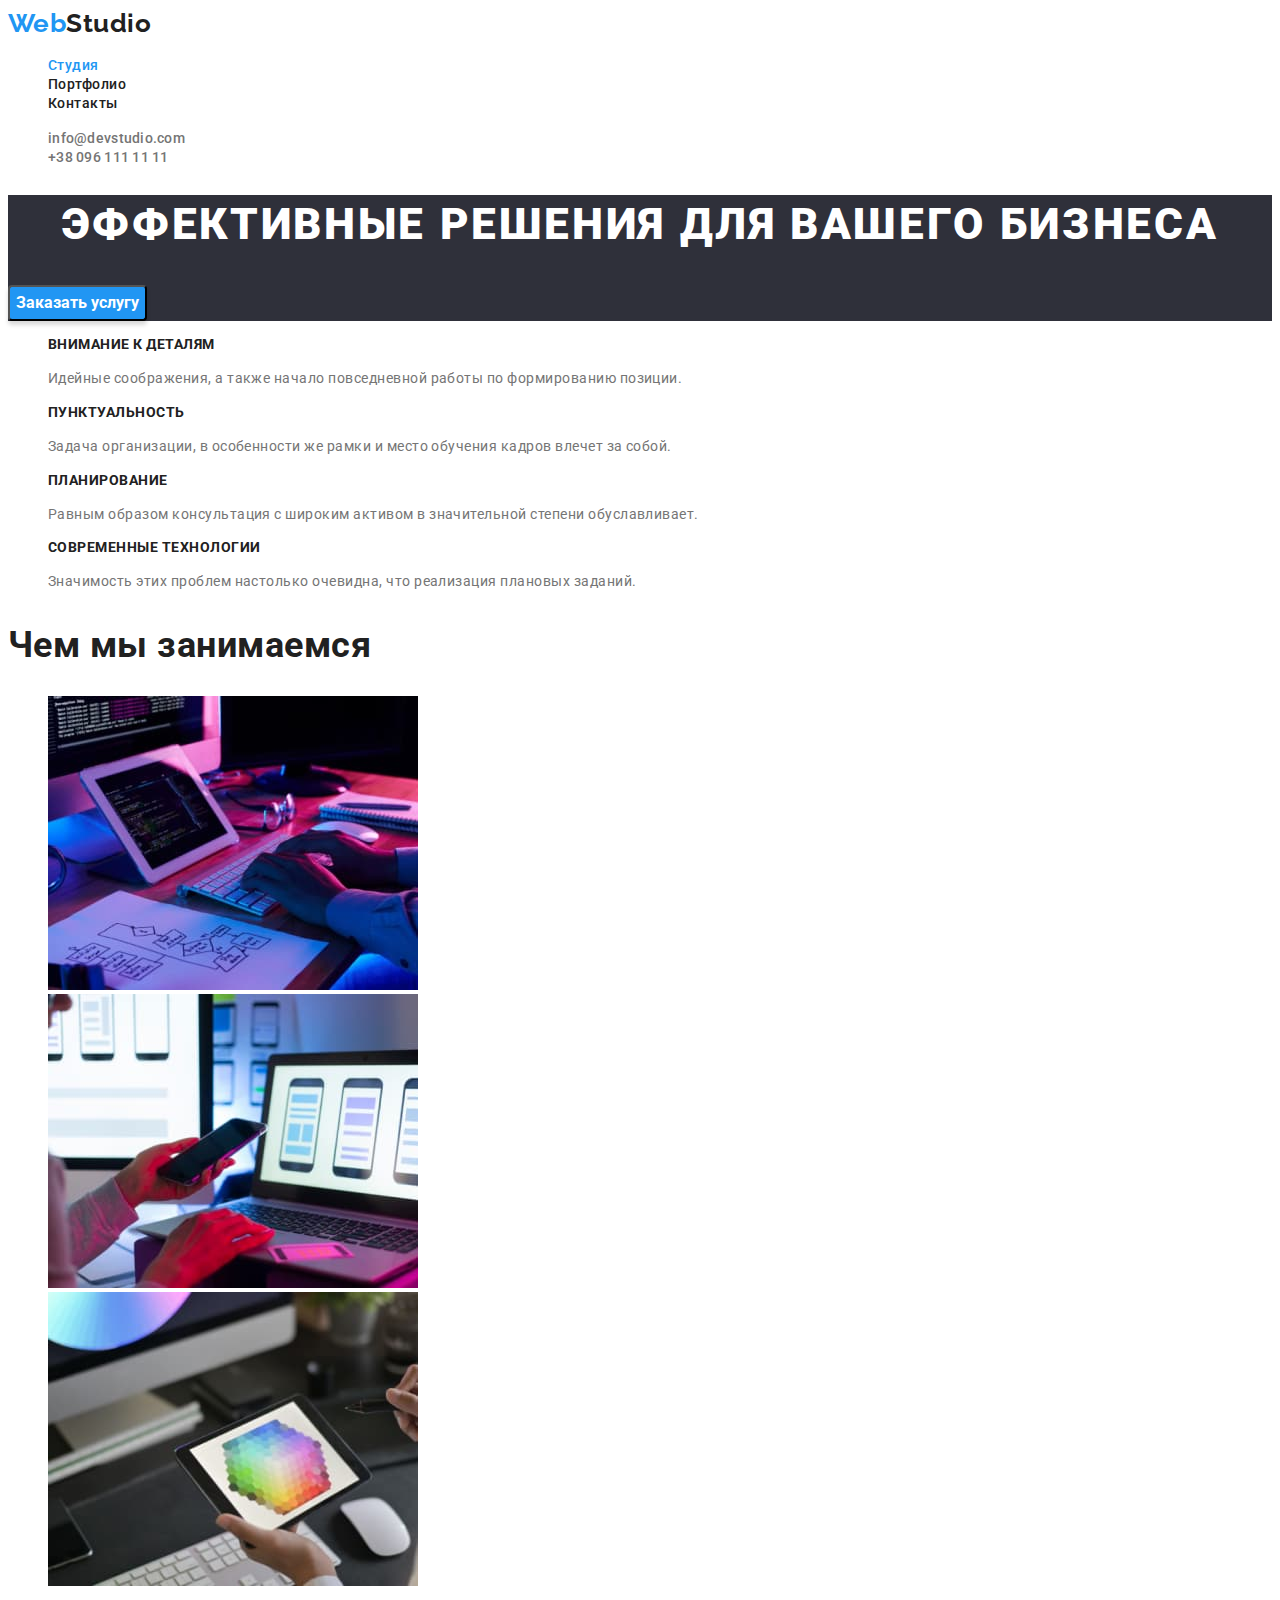
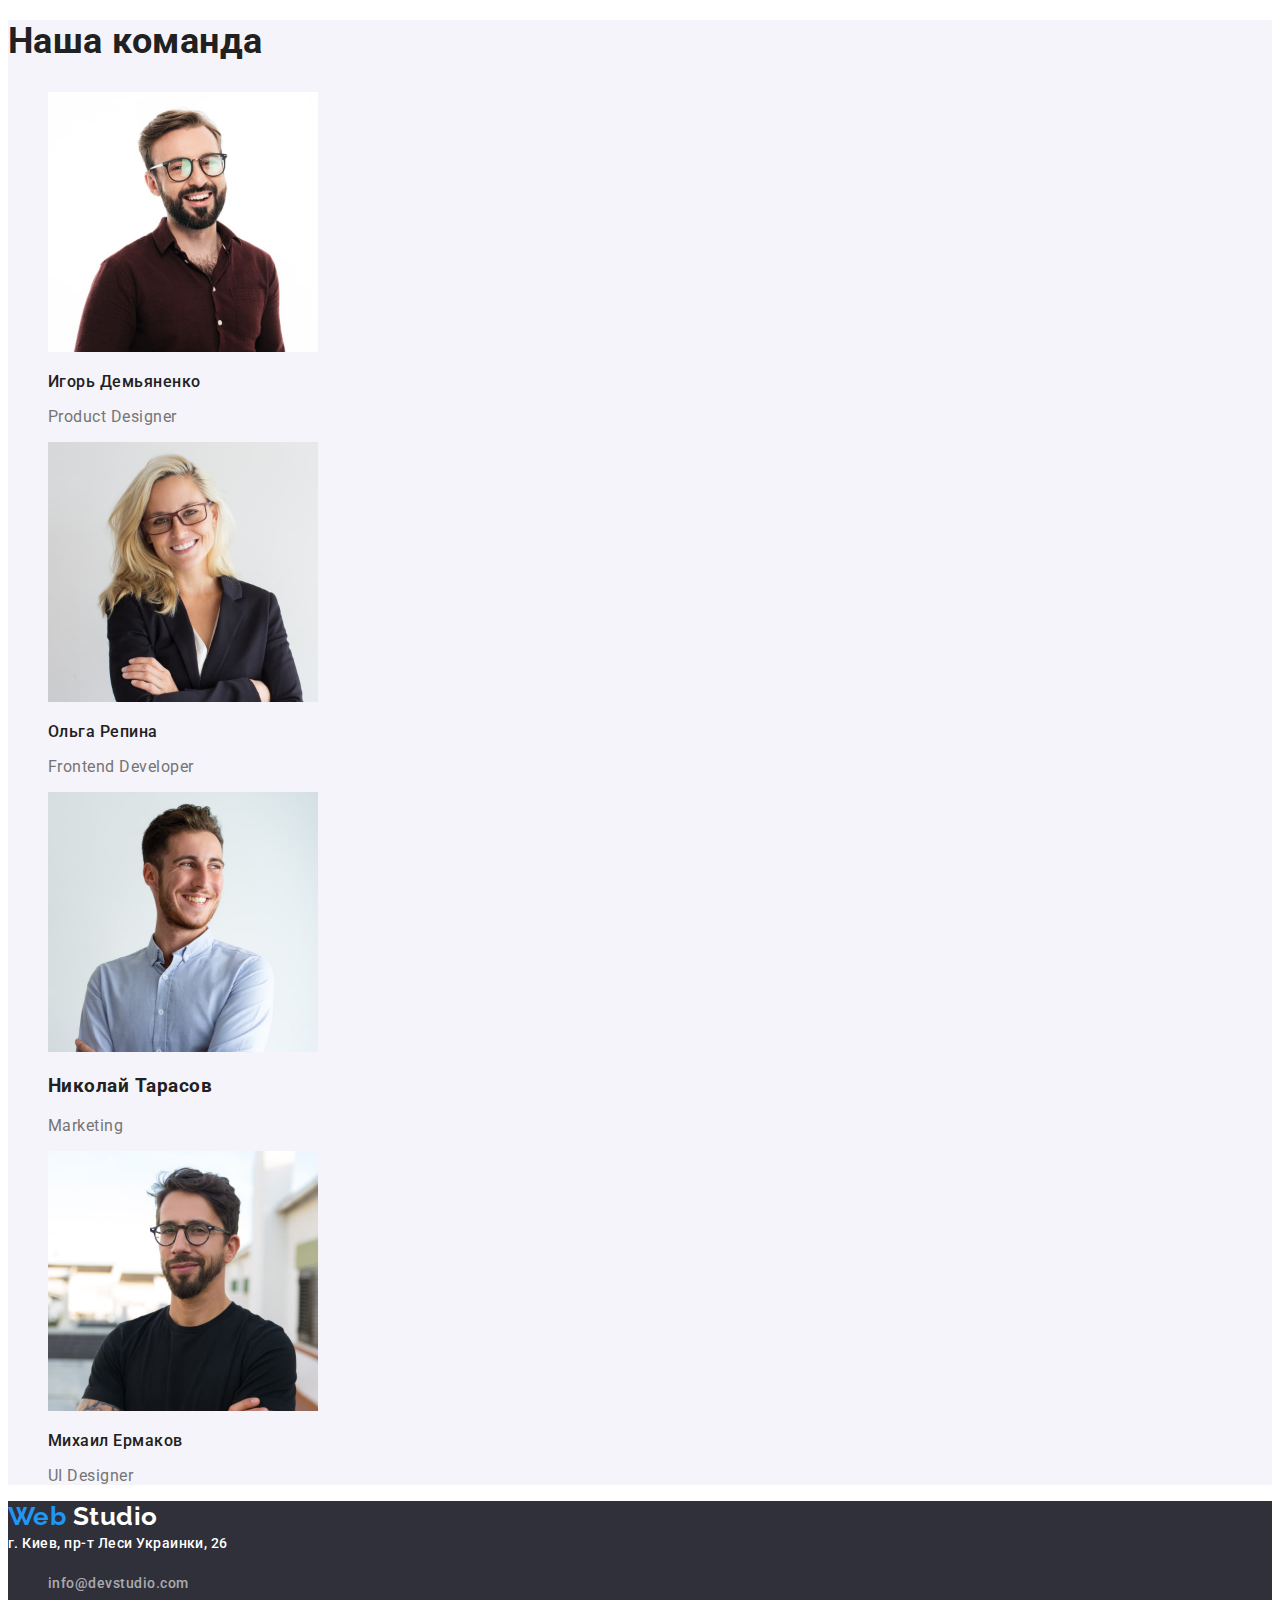
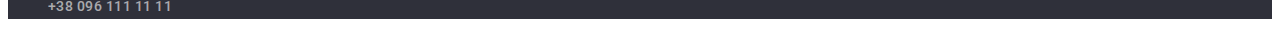
<file: index.html>
<!DOCTYPE html>
<html lang="ru">
  <head>
    <meta charset="UTF-8" />
    <meta http-equiv="X-UA-Compatible" content="IE=edge" />
    <meta name="viewport" content="width=device-width, initial-scale=1.0" />
    <title>Студия</title>
    <link rel="stylesheet" href="./css/styles.css" />
    <link rel="preconnect" href="https://fonts.googleapis.com" />
    <link rel="preconnect" href="https://fonts.gstatic.com" crossorigin />
    <link
      href="https://fonts.googleapis.com/css2?family=Raleway:wght@700&family=Roboto:wght@400;500;700;900&display=swap"
      rel="stylesheet"
    />
  </head>

  <body>
    <!--главный блок навигации-->
    <!--Header-->
    <header class="header">
      <a href="" class="logo"> <span class="logo-accent">Web</span>Studio </a>
      <nav>
        <ul class="site-nav list">
          <li>
            <a href="./index.html" class="header-link link current">Студия</a>
          </li>
          <li>
            <a href="./portfolio.html" class="header-link link">Портфолио</a>
          </li>
          <li>
            <a href="" class="header-link link">Контакты</a>
          </li>
        </ul>
      </nav>

      <!--Contact list-->
      <ul class="contact list">
        <li>
          <a href="mailto:info@devstudio.com" class="link contact-item"
            >info@devstudio.com</a
          >
        </li>
        <li>
          <a href="tel:+380961111111" class="link contact-item"
            >+38 096 111 11 11</a
          >
        </li>
      </ul>
    </header>

    <!-- hero -->
    <main>
      <section class="hero">
        <h1 class="hero-title">Эффективные решения для вашего бизнеса</h1>
        <button type="button" class="hero-button">Заказать услугу</button>
        <!--to hide h2-->
        <h2 style="display: none">Наши особенности</h2>
      </section>

      <!-- Features -->
      <section class="features">
        <ul class="features-list list">
          <li>
            <h3 class="features-title">Внимание к деталям</h3>
            <p class="features-item">
              Идейные соображения, а также начало повседневной работы по
              формированию позиции.
            </p>
          </li>

          <li>
            <h3 class="features-title">Пунктуальность</h3>
            <p class="features-item">
              Задача организации, в особенности же рамки и место обучения кадров
              влечет за собой.
            </p>
          </li>

          <li>
            <h3 class="features-title">Планирование</h3>
            <p class="features-item">
              Равным образом консультация с широким активом в значительной
              степени обуславливает.
            </p>
          </li>

          <li>
            <h3 class="features-title">Современные технологии</h3>
            <p class="features-item">
              Значимость этих проблем настолько очевидна, что реализация
              плановых заданий.
            </p>
          </li>
        </ul>
      </section>

      <section>
        <h2 class="works">Чем мы занимаемся</h2>
      </section>

      <!--Cards-->
      <section>
        <!--to hide h2-->
        <h2 style="display: none">Photos</h2>

        <ul class="cards-list list">
          <li class="card-item">
            <img
              src="./images/img_1.jpg"
              alt="Работа на компьютере"
              width="370"
            />
          </li>
          <li class="card-item">
            <img
              src="./images/img_2.jpg"
              alt="Работа на компьютере и телефоне"
              width="370"
            />
          </li>
          <li class="card-item">
            <img
              src="./images/img_3.jpg"
              alt="Работа на компьютере и планшете"
              width="370"
            />
          </li>
        </ul>
      </section>

      <!--Our team-->
      <section class="team">
        <h2 class="team-members">Наша команда</h2>
        <ul class="team-member-list list">
          <li>
            <img
              src="./images/img_product_designer.jpg"
              alt="Product Designer"
              width="270"
            />
            <h3 class="team-member-name">Игорь Демьяненко</h3>
            <p lang="en" class="team-member-position">Product Designer</p>
          </li>
          <li>
            <img
              src="./images/img_frontend_developer.jpg"
              alt="Frontend Developer"
              width="270"
            />
            <h3 class="team-member-name">Ольга Репина</h3>
            <p lang="en" class="team-member-position">Frontend Developer</p>
          </li>
          <li>
            <img src="./images/img_marketing.jpg" alt="Marketing" width="270" />
            <h3 class="team-member name">Николай Тарасов</h3>
            <p lang="en" class="team-member-position">Marketing</p>
          </li>
          <li>
            <img
              src="./images/img_ui_designer.jpg"
              alt="UI Designer"
              width="270"
            />
            <h3 class="team-member-name">Михаил Ермаков</h3>
            <p lang="en" class="team-member-position">UI Designer</p>
          </li>
        </ul>
      </section>
    </main>

    <!-- Footer -->
    <footer class="footer">
      <a href="" class="logo">
        <span class="logo-accent">Web</span>
        Studio</a
      >

      <!-- Footer contacts -->
      <address class="address link">г. Киев, пр-т Леси Украинки, 26</address>

      <ul class="ft-contact list">
        <li>
          <a href="mailto:info@devstudio.com" class="link ft-contact-item"
            >info@devstudio.com</a
          >
        </li>
        <li>
          <a href="tel:+380961111111" class="link ft-contact-item"
            >+38 096 111 11 11</a
          >
        </li>
      </ul>
    </footer>
  </body>
</html>
</file>
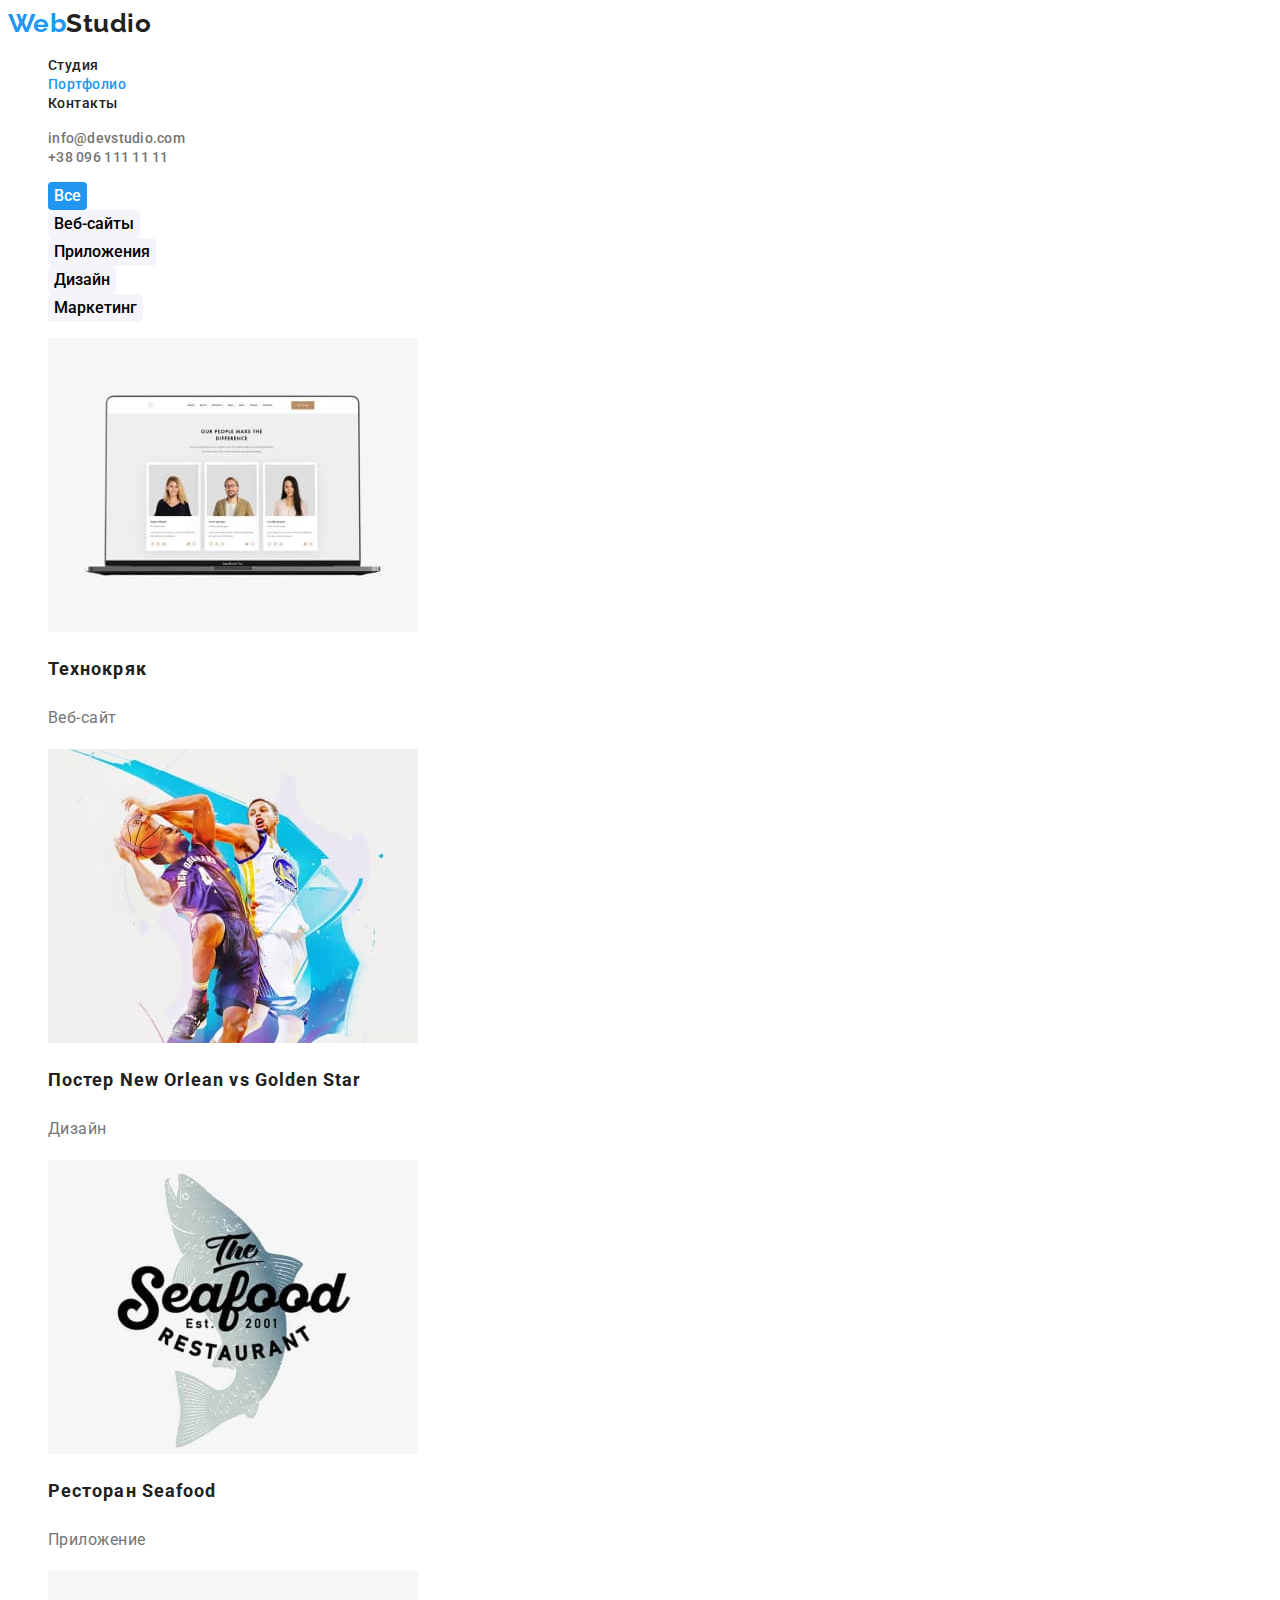
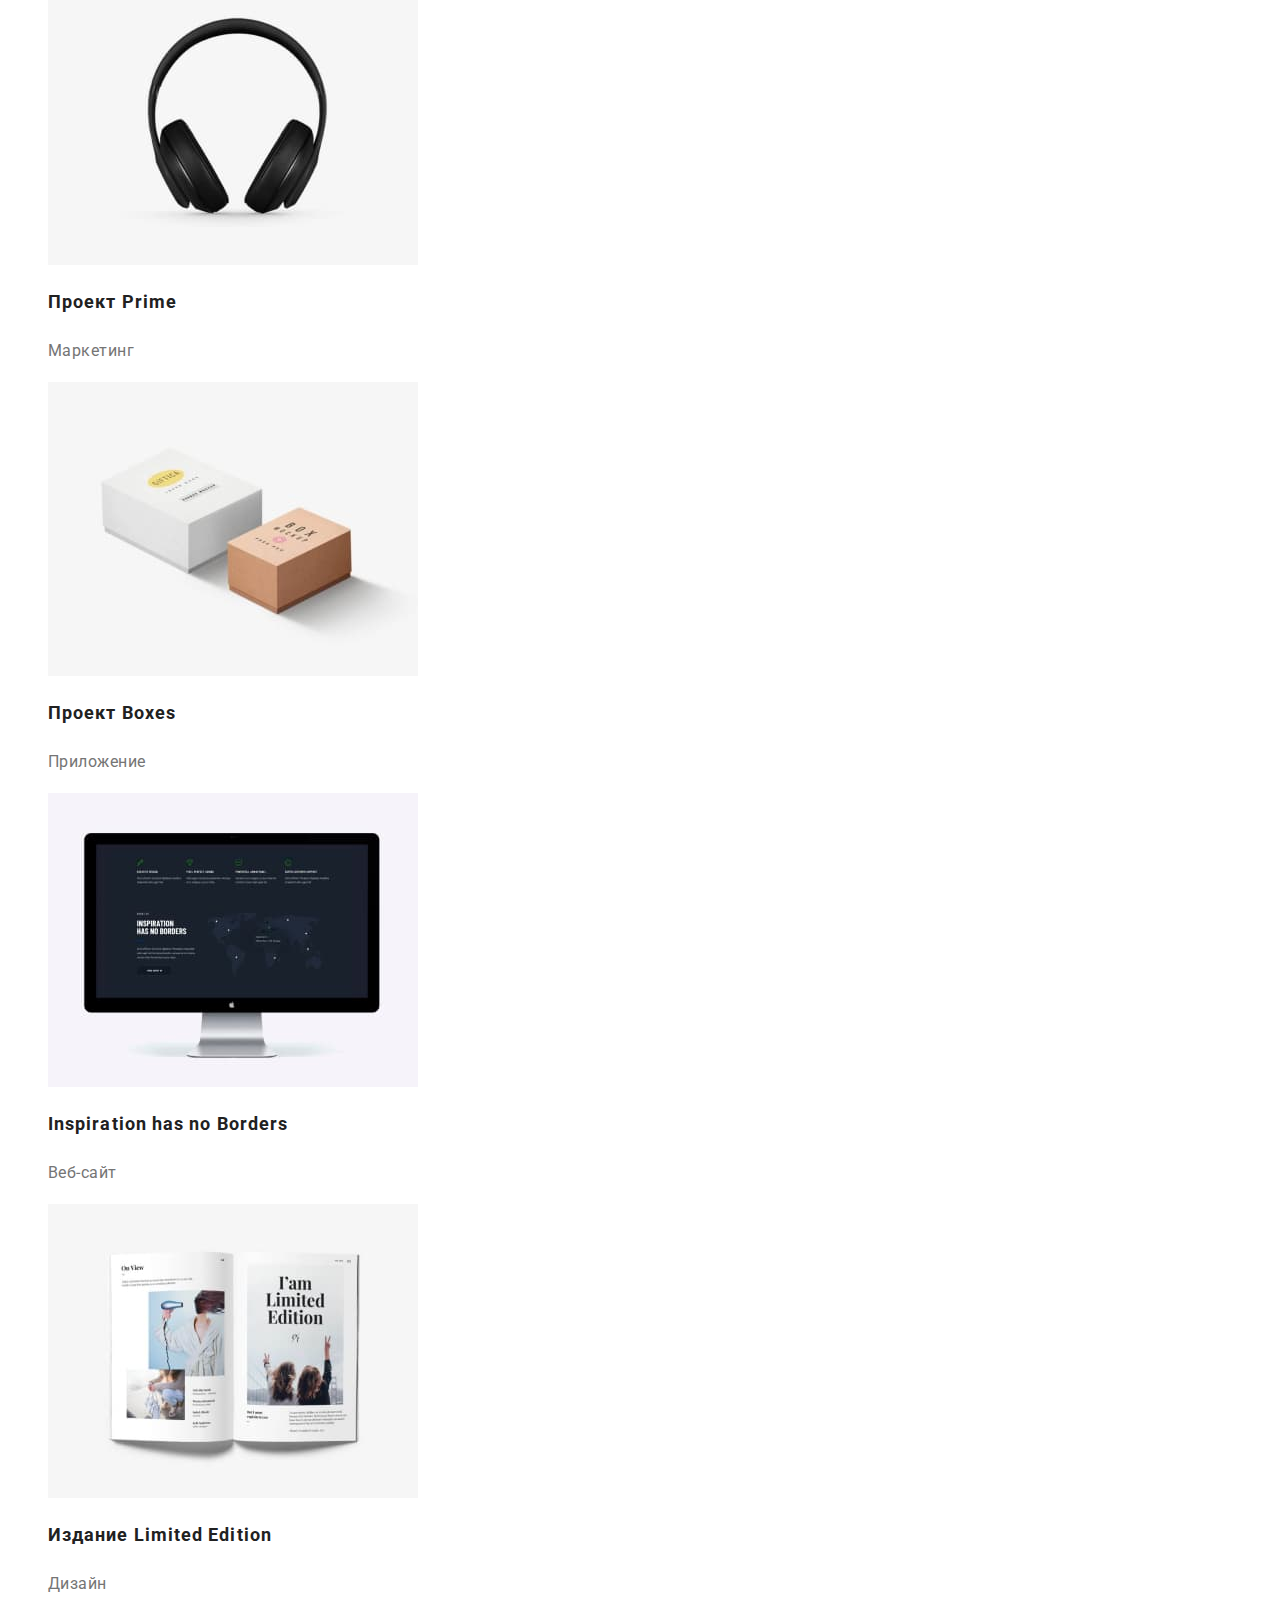
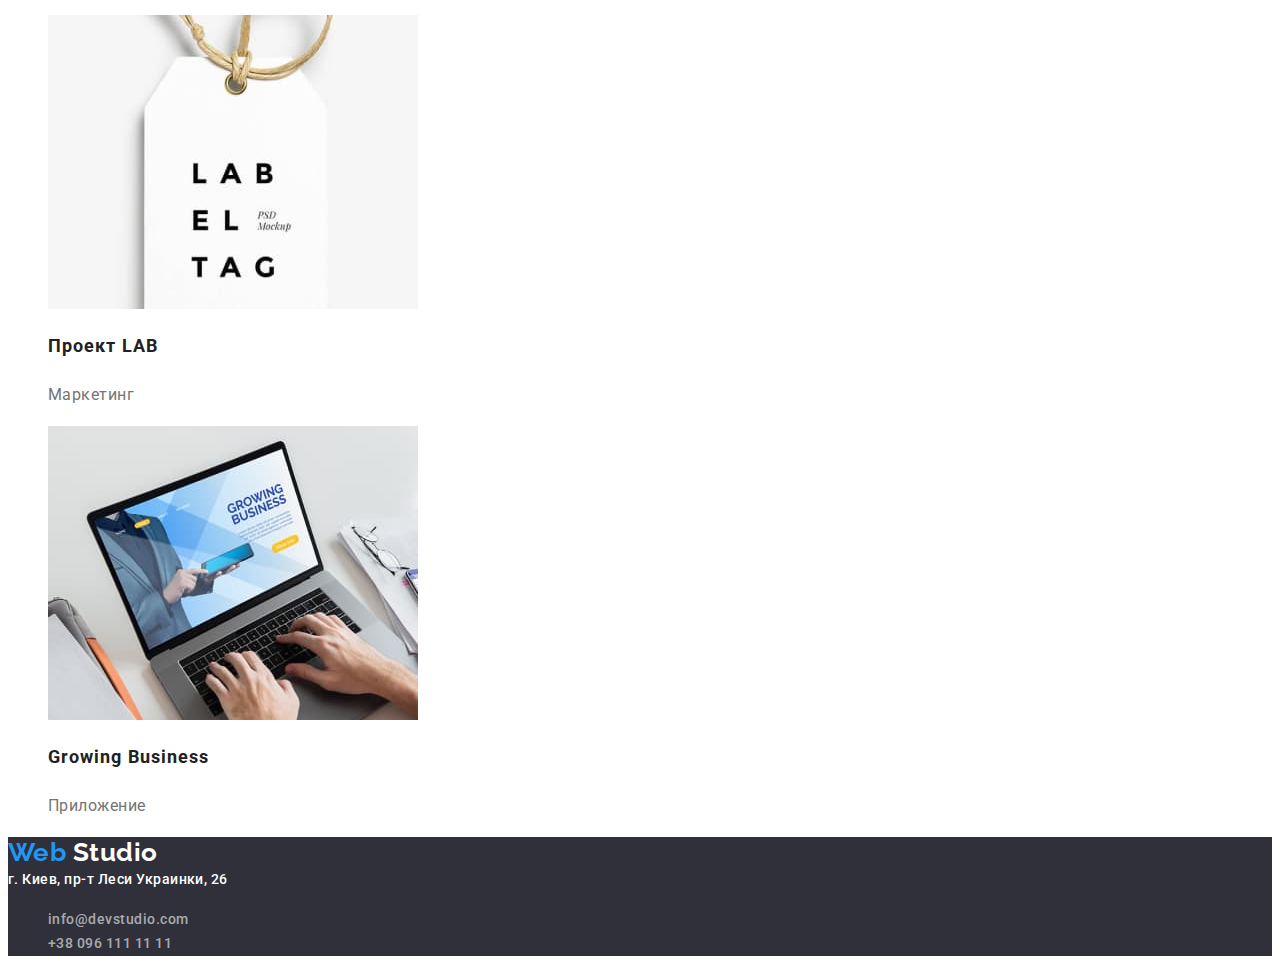
<file: portfolio.html>
<!DOCTYPE html>
<html lang="ru">
  <head>
    <meta charset="UTF-8" />
    <meta http-equiv="X-UA-Compatible" content="IE=edge" />
    <meta name="viewport" content="width=device-width, initial-scale=1.0" />
    <title>Портфолио</title>
    <link rel="preconnect" href="https://fonts.googleapis.com" />
    <link rel="preconnect" href="https://fonts.gstatic.com" crossorigin />
    <link
      href="https://fonts.googleapis.com/css2?family=Raleway:wght@700&family=Roboto:wght@400;500;700;900&display=swap"
      rel="stylesheet"
    />
    <link rel="stylesheet" href="./css/styles.css" />
  </head>
  <body>
    <!--главный блок навигации-->
    <!--Header-->
    <header class="header">
      <a href="" class="logo"><span class="logo-accent">Web</span>Studio</a>
      <nav>
        <ul class="site-nav list">
          <li>
            <a href="./index.html" class="header-link link">Студия</a>
          </li>
          <li>
            <a href="./portfolio.html" class="header-link link current"
              >Портфолио</a
            >
          </li>
          <li>
            <a href="" class="header-link link">Контакты</a>
          </li>
        </ul>
      </nav>

      <!--Contact list-->
      <ul class="contact list">
        <li>
          <a href="mailto:info@devstudio.com" class="link contact-item"
            >info@devstudio.com</a
          >
        </li>
        <li>
          <a href="tel:+380961111111" class="link contact-item"
            >+38 096 111 11 11</a
          >
        </li>
      </ul>
    </header>

    <!-- Filters -->
    <section>
      <ul class="filter-list list">
        <li class="list-item">
          <button type="button" class="button current">Все</button>
        </li>
        <li class="list-item">
          <button type="button" class="button">Веб-сайты</button>
        </li>
        <li class="list-item">
          <button type="button" class="button">Приложения</button>
        </li>
        <li class="list-item">
          <button type="button" class="button">Дизайн</button>
        </li>
        <li class="list-item">
          <button type="button" class="button">Маркетинг</button>
        </li>
      </ul>
    </section>

    <main>
      <!--to hide h1-->
      <h1 style="display: none">Портфолио</h1>

      <!-- Projects -->
      <section>
        <ul class="project-list list">
          <li class="project">
            <img
              src="./images/technokryak.jpg"
              alt="Технокряк"
              class="project-photo"
              width="370"
            />
            <h2 class="project-title">Технокряк</h2>
            <p class="project-item">Веб-сайт</p>
          </li>

          <li class="project">
            <img
              src="./images/poster.jpg"
              alt="Постер New Orlean vs Golden Star"
              class="project-photo"
              width="370"
            />
            <h2 class="project-title">Постер New Orlean vs Golden Star</h2>
            <p class="project-item">Дизайн</p>
          </li>

          <li class="project">
            <img
              src="./images/restaurant.jpg"
              alt="Ресторан Seafood"
              class="project-photo"
              width="370"
            />
            <h2 class="project-title">Ресторан Seafood</h2>
            <p class="project-item">Приложение</p>
          </li>

          <li class="project">
            <img
              src="./images/project_prime.jpg"
              alt="Проект Prime"
              class="project-photo"
              width="370"
            />
            <h2 class="project-title">Проект Prime</h2>
            <p class="project-item">Маркетинг</p>
          </li>

          <li class="project">
            <img
              src="./images/project_boxes.jpg"
              alt="Проект Boxes"
              class="project-photo"
              width="370"
            />
            <h2 class="project-title">Проект Boxes</h2>
            <p class="project-item">Приложение</p>
          </li>

          <li class="project">
            <img
              src="./images/inspiration.jpg"
              alt="Inspiration has no Borders"
              class="project-photo"
              width="370"
            />
            <h2 lang="en" class="project-title">Inspiration has no Borders</h2>
            <p class="project-item">Веб-сайт</p>
          </li>

          <li class="project">
            <img
              src="./images/limited_edition.jpg"
              alt="Издание Limited Edition"
              class="project-photo"
              width="370"
            />
            <h2 class="project-title">Издание Limited Edition</h2>
            <p class="project-item">Дизайн</p>
          </li>

          <li class="project">
            <img
              src="./images/project_lab.jpg"
              alt="Проект LAB"
              class="project-photo"
              width="370"
            />
            <h2 class="project-title">Проект LAB</h2>
            <p class="project-item">Маркетинг</p>
          </li>

          <li class="project">
            <img
              src="./images/growing_business.jpg"
              alt="Growing Business"
              class="project-photo"
              width="370"
            />
            <h2 lang="en" class="project-title">Growing Business</h2>
            <p class="project-item">Приложение</p>
          </li>
        </ul>
      </section>
    </main>

    <!-- Footer -->
    <footer class="footer">
      <a href="" class="logo">
        <span class="logo-accent">Web</span>
        Studio</a
      >

      <!-- Footer contacts -->
      <address class="address link">г. Киев, пр-т Леси Украинки, 26</address>

      <ul class="ft-contact list">
        <li>
          <a href="mailto:info@devstudio.com" class="link ft-contact-item"
            >info@devstudio.com</a
          >
        </li>
        <li>
          <a href="tel:+380961111111" class="link ft-contact-item"
            >+38 096 111 11 11</a
          >
        </li>
      </ul>
    </footer>
  </body>
</html>
</file>
<file: css/styles.css>
:root {
  --primary-text-color: #212121;
  --secondary-text-color: #757575;
  --accent-color: #2196f3;
  --accent-background-color: #2196f3;
  --accent-white-color: #ffff;
}

body {
  color: var(--primary-text-color);
  font-family: "Roboto", sans-serif;
  letter-spacing: 0.03em;
  background-color: #fff;
}

/* to delete all markers */
.list {
  list-style: none;
}
/* Buttons */
.button {
  font-family: inherit;
  font-weight: 500;
  font-size: 16px;
  line-height: 1.63;
  background: #f5f4fa;
  border-radius: 4px;
  border: transparent;
  cursor: pointer;
}
button:focus,
button:hover {
  color: #fff;
  background-color: var(--accent-background-color);
}

/* all links style */
.link {
  font-weight: 500;
  font-size: 14px;
  line-height: 1.14;
  text-decoration: none;
  color: var(--primary-text-color);
}

.link:hover,
.link:focus {
  text-decoration-color: var(--accent-color);
}
/* header */
.header .link.current {
  color: var(--accent-color);
}

.header-link:hover,
.header-link:focus {
  color: var(--accent-color);
}

.logo {
  font-family: "Raleway";
  font-weight: 700;
  font-size: 26px;
  line-height: 1.19;
  text-decoration: none;
  color: var(--primary-text-color);
}

.logo-accent {
  color: #2196f3;
}

.logo:hover,
.logo:focus {
  text-decoration-color: var(--accent-color);
}

/* contacts section */
.contact-item {
  font-weight: 500;
  font-size: 14px;
  line-height: 1.14;
  letter-spacing: 0.02em;
  color: var(--secondary-text-color);
}
.contact-item:hover,
.contact-item:focus {
  color: var(--accent-color);
}

/* Footer */
.footer {
  background-color: #2f303a;
}

.footer .logo {
  color: var(--accent-white-color);
}
.footer .ft-contact-item {
  font-size: 14px;
  line-height: 1.71;
  color: rgba(255, 255, 255, 0.6);
}

.address {
  font-style: normal;
  font-size: 14px;
  line-height: 1.71;
  color: var(--accent-white-color);
}

/* ------------Portfolio.html------------ */

.filter-list .button.current {
  color: #fff;
  background-color: var(--accent-background-color);
}

/* Projects section */
.project-title {
  font-weight: 700;
  font-size: 18px;
  line-height: 2;
  letter-spacing: 0.06em;
  color: var(--primary-text-color);
}
.project-item {
  color: var(--secondary-text-color);
  line-height: 1.88;
}

/*---------------Index.html-------------- */
/* hero */
.hero {
  background-color: #2f303a;
}
.hero-title {
  font-weight: 900;
  font-size: 44px;
  line-height: 1.36;
  text-align: center;
  letter-spacing: 0.06em;
  text-transform: uppercase;
  color: #ffffff;
}
.hero-button {
  font-family: inherit;
  font-weight: 700;
  font-size: 16px;
  line-height: 1.88;
  background: var(--accent-background-color);
  box-shadow: 0px 4px 4px rgba(0, 0, 0, 0.15);
  border-radius: 4px;
  color: var(--accent-white-color);
}
.hero-button.hover,
.hero-button-focus {
  background: #188ce8;
  box-shadow: 0px 4px 4px rgba(0, 0, 0, 0.15);
  border-radius: 4px;
}
/* Features */
.features-title {
  font-weight: 700;
  font-size: 14px;
  line-height: 1.14;
  text-transform: uppercase;
}

.features-item {
  font-size: 14px;
  line-height: 1.71;
  color: var(--secondary-text-color);
}
.works,
.team-members {
  font-weight: 700;
  font-size: 36px;
  line-height: 1.17;
}
/* our team */
.team {
  background-color: #f5f4fa;
}

.team-member-name {
  font-weight: 500;
  font-size: 16px;
  line-height: 19px;
}

.team-member-position {
  line-height: 1.19;
  color: var(--secondary-text-color);
}
</file>
